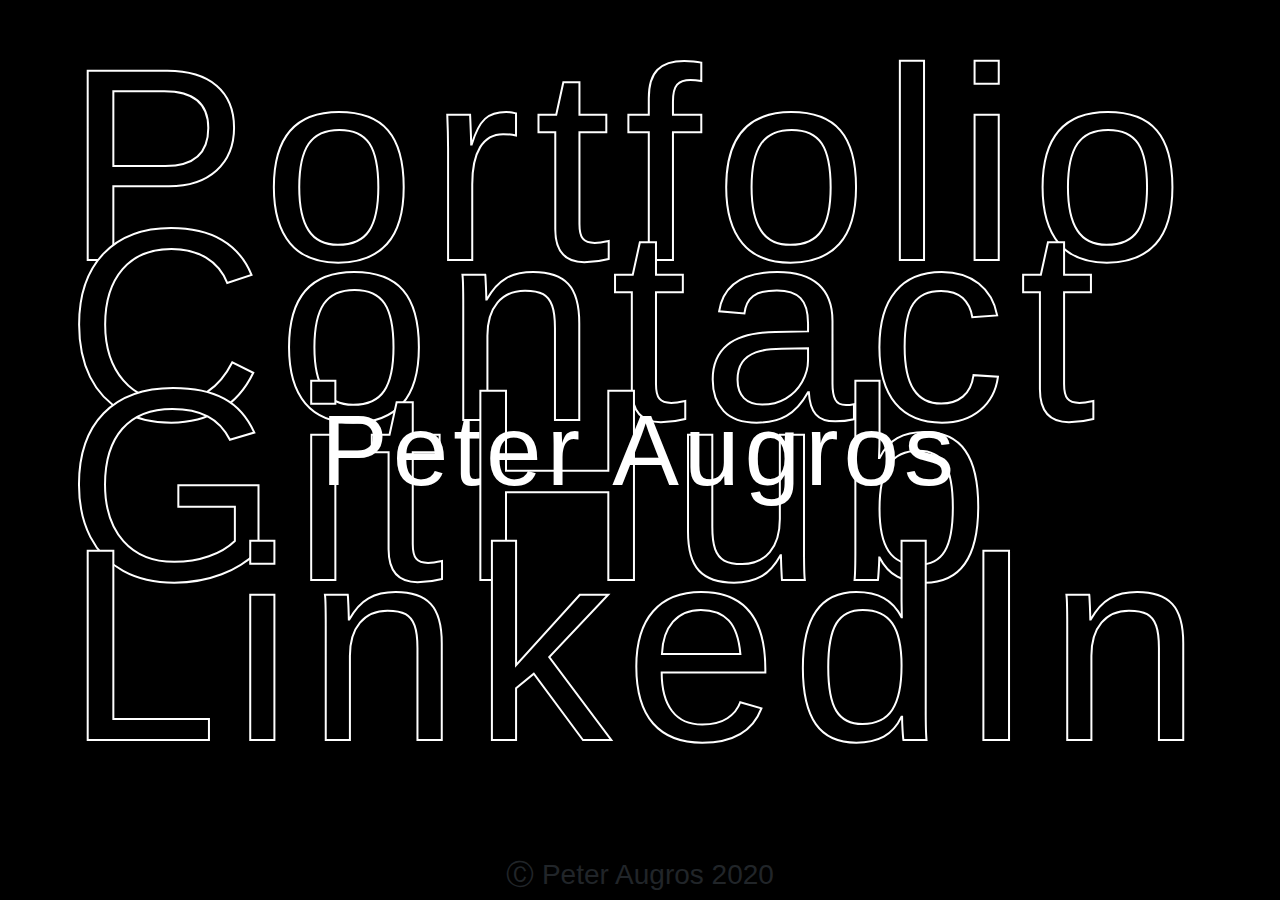
<file: index.html>
<!DOCTYPE html>
<html lang="en">

<head>
  <meta charset="UTF-8">
  <meta name="viewport" content="width=device-width, initial-scale=1.0">
  <meta http-equiv="X-UA-Compatible" content="ie=edge">
  <title>Professional Portfolio</title>

  <!-- jQuery link -->
  <script src="https://ajax.googleapis.com/ajax/libs/jquery/3.4.1/jquery.min.js"></script>
  <!-- js link -->
  <script src="script.js"></script>
  <!-- css link -->
  <link rel="stylesheet" type="text/css" href="style.css">
  <!-- bootstrap link -->
  <link rel="stylesheet" href="https://stackpath.bootstrapcdn.com/bootstrap/4.3.1/css/bootstrap.min.css"
    integrity="sha384-ggOyR0iXCbMQv3Xipma34MD+dH/1fQ784/j6cY/iJTQUOhcWr7x9JvoRxT2MZw1T" crossorigin="anonymous">

</head>

<body id="body">

  <div class="container1">
    <h1 class="peter">Peter Augros</h1>
    <div class="links">
      <a href="portfolio.html">
        <h1 class="portfolio-link">Portfolio<h1>
      </a>
      <a href="contact.html">
        <h1 class="contact-link">Contact<h1>
      </a>
      <a href="https://github.com/peteraugros">
        <h1 class="github-link">GitHub<h1>
      </a>
      <a href="https://www.linkedin.com/in/peter-augros-66269216/">
        <h1 class="linked-link">LinkedIn<h1>
      </a>
    </div>

    <h3 >&#9400 Peter Augros 2020</h3>
  </div>

</body>

</html>
</file>
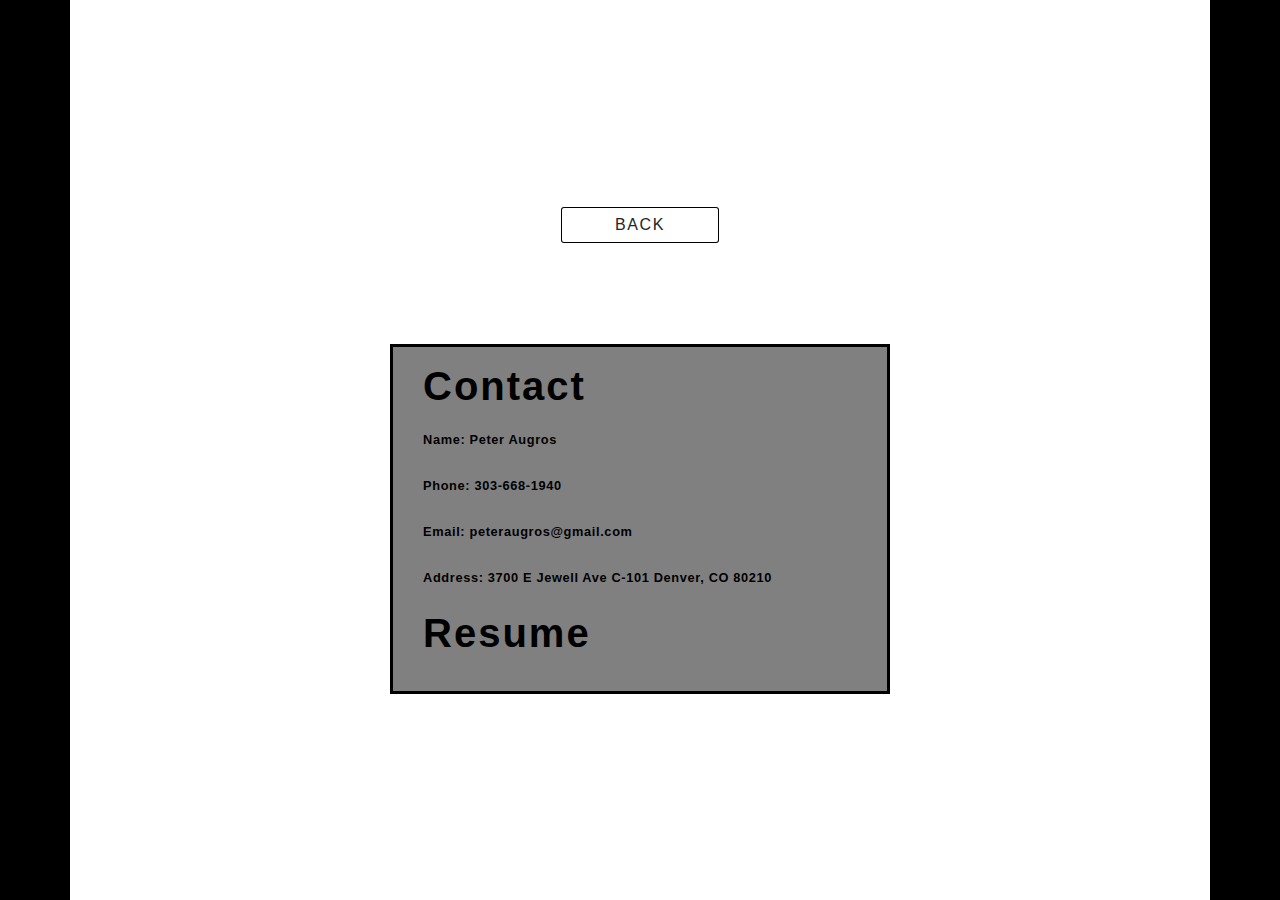
<file: contact.html>
<!DOCTYPE html>
<html lang="en">

<head>
    <meta charset="UTF-8">
    <meta name="viewport" content="width=device-width, initial-scale=1.0">
    <meta http-equiv="X-UA-Compatible" content="ie=edge">
    <title>Professional Portfolio</title>

    <!-- jQuery link -->
    <script src="https://ajax.googleapis.com/ajax/libs/jquery/3.4.1/jquery.min.js"></script>
    <!-- js link -->
    <script src="script.js"></script>
    <!-- css link -->
    <link rel="stylesheet" type="text/css" href="style.css">
    <!-- bootstrap link -->
    <link rel="stylesheet" href="https://stackpath.bootstrapcdn.com/bootstrap/4.3.1/css/bootstrap.min.css"
        integrity="sha384-ggOyR0iXCbMQv3Xipma34MD+dH/1fQ784/j6cY/iJTQUOhcWr7x9JvoRxT2MZw1T" crossorigin="anonymous">

</head>

<body id="body">

    <div class="buttons">
        <div class="container">
            <a href="index.html" class="btn effect01" target="_blank"><span>Back</span></a>
            <div class="contact">
                <h1 class="text">Contact</h1>
                <p class="text">Name: Peter Augros</p>
                <p class="text">Phone: 303-668-1940</p>
                <p class="text">Email: peteraugros@gmail.com</p>
                <p class="text">Address: 3700 E Jewell Ave C-101 Denver, CO 80210</p>
                <a href="pdf.html"><h1 class="text">Resume</h1></a>
                
            </div>
        </div>
    </div>
    
    


</body>

</html>
</file>
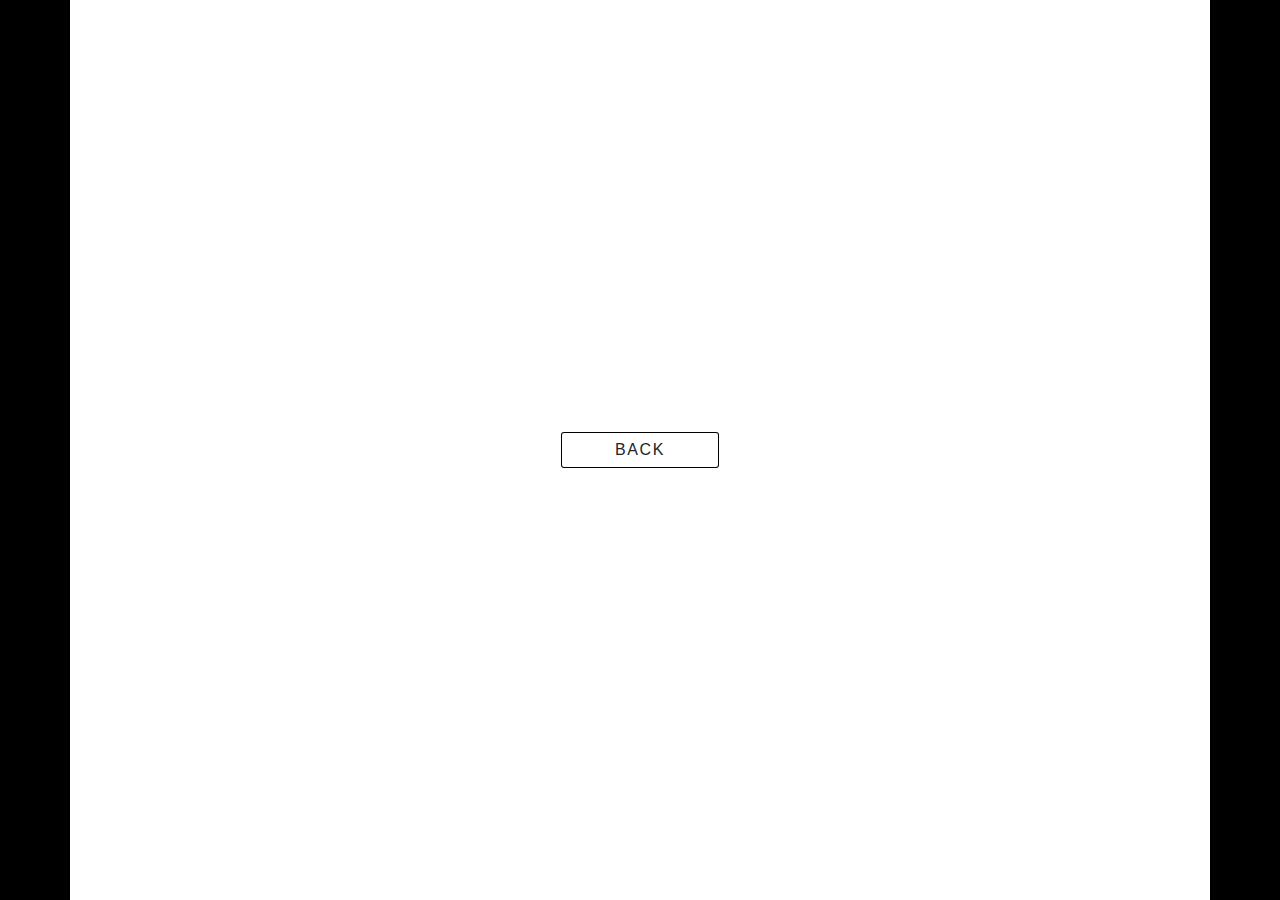
<file: portfilio.html>
<!DOCTYPE html>
<html lang="en">

<head>
    <meta charset="UTF-8">
    <meta name="viewport" content="width=device-width, initial-scale=1.0">
    <meta http-equiv="X-UA-Compatible" content="ie=edge">
    <title>Professional Portfolio</title>

    <!-- jQuery link -->
    <script src="https://ajax.googleapis.com/ajax/libs/jquery/3.4.1/jquery.min.js"></script>
    <!-- js link -->
    <script src="script.js"></script>
    <!-- css link -->
    <link rel="stylesheet" type="text/css" href="style.css">
    <!-- bootstrap link -->
    <link rel="stylesheet" href="https://stackpath.bootstrapcdn.com/bootstrap/4.3.1/css/bootstrap.min.css"
        integrity="sha384-ggOyR0iXCbMQv3Xipma34MD+dH/1fQ784/j6cY/iJTQUOhcWr7x9JvoRxT2MZw1T" crossorigin="anonymous">

</head>

<body id="body">

    <div class="buttons">
        <div class="container">
            <a href="index.html" class="btn effect01" target="_blank"><span>Back</span></a>
        </div>
      </div>
      

</body>

</html>
</file>
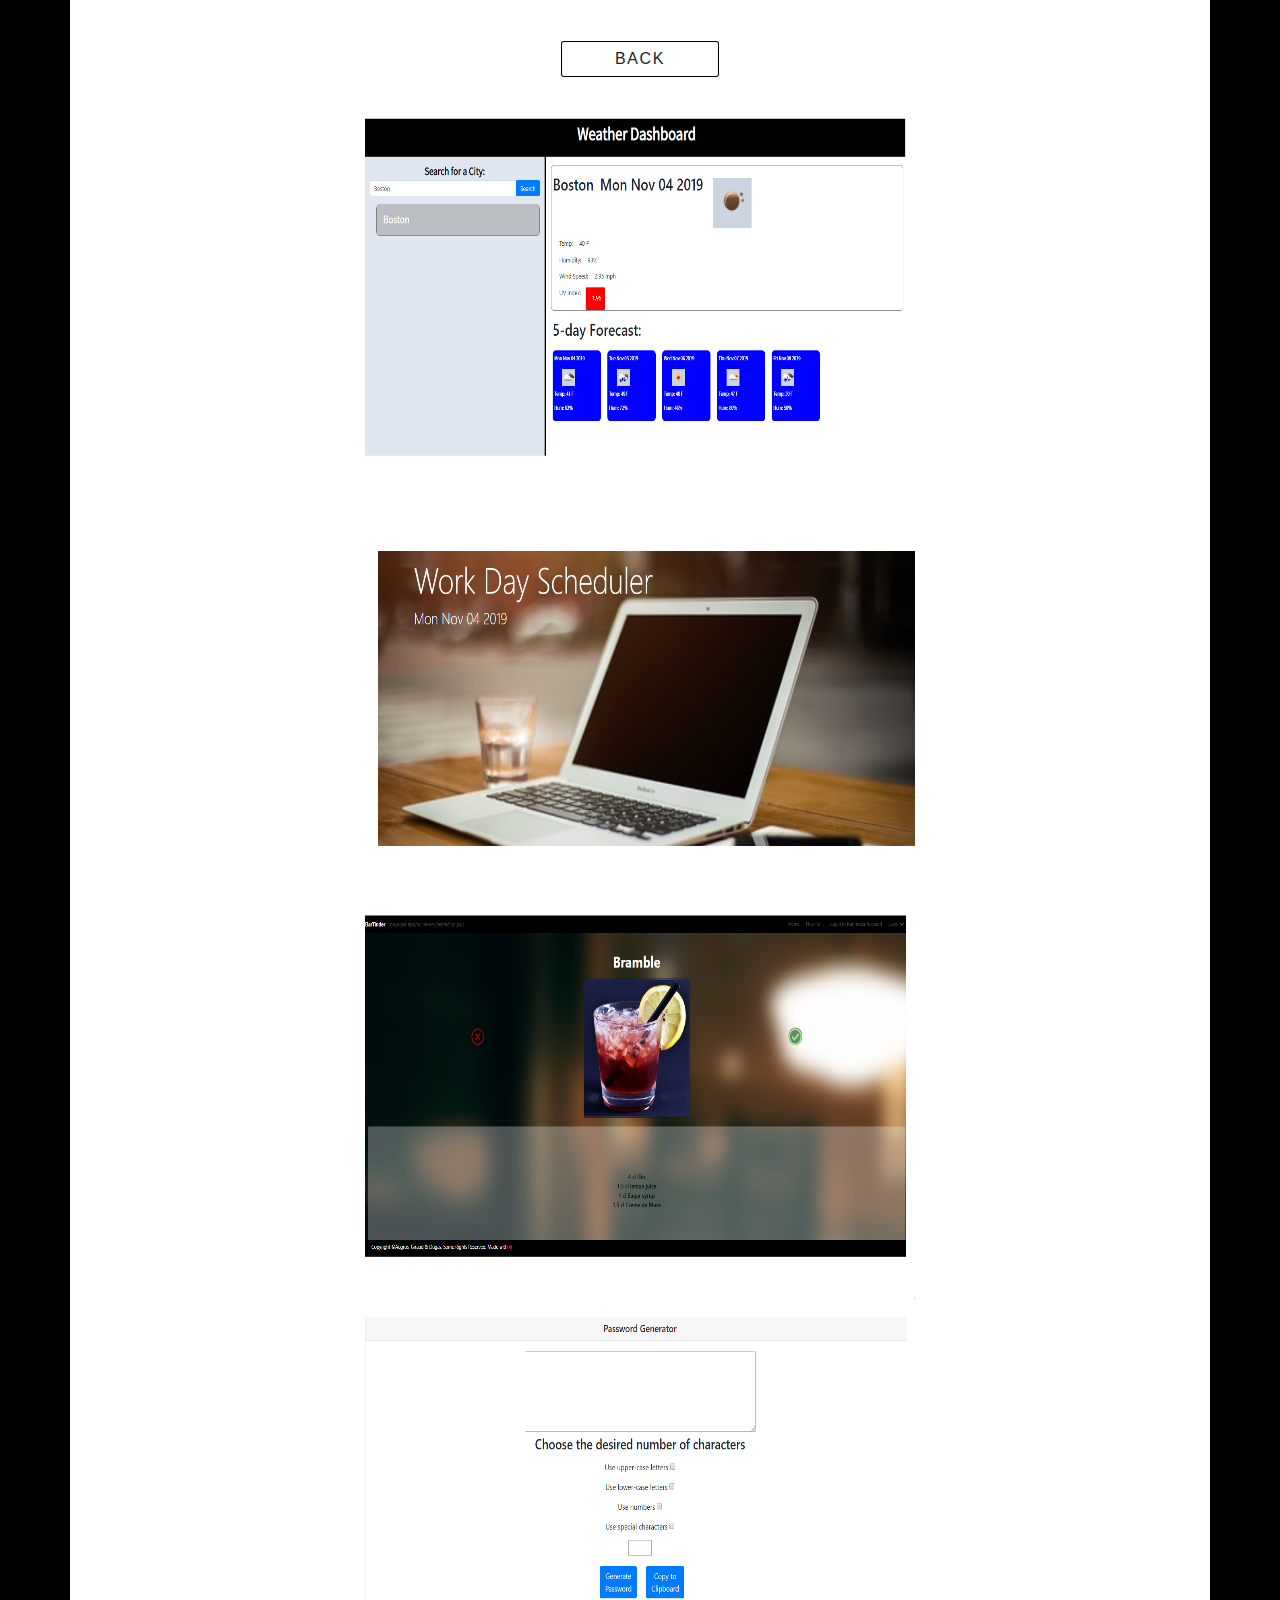
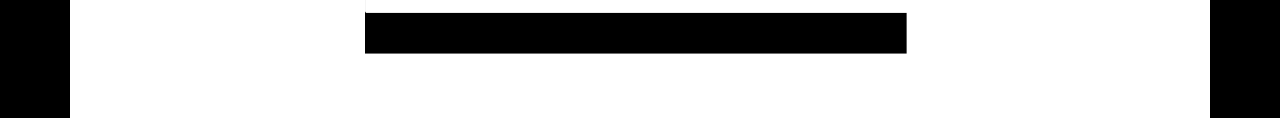
<file: portfolio.html>
<!DOCTYPE html>
<html lang="en">

<head>
    <meta charset="UTF-8">
    <meta name="viewport" content="width=device-width, initial-scale=1.0">
    <meta http-equiv="X-UA-Compatible" content="ie=edge">
    <title>Professional Portfolio</title>

    <!-- jQuery link -->
    <script src="https://ajax.googleapis.com/ajax/libs/jquery/3.4.1/jquery.min.js"></script>
    <!-- js link -->
    <script src="script.js"></script>
    <!-- css link -->
    <link rel="stylesheet" type="text/css" href="style.css">
    <!-- bootstrap link -->
    <link rel="stylesheet" href="https://stackpath.bootstrapcdn.com/bootstrap/4.3.1/css/bootstrap.min.css"
        integrity="sha384-ggOyR0iXCbMQv3Xipma34MD+dH/1fQ784/j6cY/iJTQUOhcWr7x9JvoRxT2MZw1T" crossorigin="anonymous">

</head>

<body id="body">

    <div class="buttons">
        <div class="container">
            <a href="index.html" class="btn effect01" target="_blank"><span>Back</span></a>
            <a href="https://peteraugros.github.io/WeatherApp/"><img src="weather.png" class="img"></a>
            <a href="https://peteraugros.github.io/calendar/"><img src="calendar.png" class="img"></a>
            <a href="https://levgir.github.io/BarTinder/"><img src="barTinder.png" class="img"></a>
            <a href="https://peteraugros.github.io/Password-Generator/"><img src="password.png" class="img"></a>
        </div>
    </div>


</body>

</html>
</file>
<file: style.css>
h1{
  font-weight: bold;
  color: white;
}
.img{
  width: 550px;
  height: 400px;
}
.contact{
 
  border: 3px solid black;
  background-color: gray;
  z-index: 50;
  width: 500px;
  height: 350px;
  margin-top: 100px;
  text-align: center;
  vertical-align: middle;
  line-height: 30px; 
}
.text{
  color: black;
  font-weight: bold;
  margin-left: 30px;
  margin-top: 15px;
}

html {
    box-sizing: border-box;
  }
  *, *:before, *:after {
    box-sizing: inherit;
  }
  #body {
    background-color: black;
    margin: 0;
    animation: pageLoad 3s ease both;
  }
  h1 {
    margin: 0;
  }
  a {
    text-decoration: none;
    color: inherit;
    margin: 0;
    padding: 0;
  }
  .container1 {
    height: 100vh;
    width: auto;
    display: flex;
    justify-content: center;
    align-items: center;
    flex-direction: column;
  }
  
  .peter {
    font-family: 'Work Sans', sans-serif;
    font-size: 100px;
    color: white;
    margin: 0;
    animation: fadeOut 3s ease both;
    position: absolute;
    
  } 
  .links {
    text-align: center;
    height: 98vh;
  }
  .portfolio-link,
  .contact-link,
  .github-link, 
  .linked-link{
    font-family: 'Work Sans', sans-serif;
    font-size: 275px;
    color: black;
    -webkit-text-stroke: 2px white;
    margin: 0;
    height: 160px;
  } 
  .portfolio-link:hover,
  .contact-link:hover,
  .github-link:hover,
  .linked-link:hover {
    color: white;
    cursor: pointer;
  }
  
  .portfolio-link {
    animation: fadeInHome 1s ease both;
    animation-delay: 2.5s;
  }
  .contact-link {
    animation: fadeInWork 1.5s ease both;
    animation-delay: 2.5s;
  }
  .github-link {
    animation: fadeInBlog 1.5s ease both;
    animation-delay: 2.5s;
  }
  .linked-link {
    animation: fadeInContact 1s ease both;
    animation-delay: 2.5s;
  }
  @keyframes pageLoad {
    0% {
      opacity: 0;
    }
    100% {
      opacity: 1;
    }
  }
  @keyframes fadeOut {
    0% { 
      opacity: 1;
    } 
    75% {
      opacity: 1;
    }
    90% {
      transform: scale(1);
    }
  100% {
      transform: scale(0);
      display: none;
  } 
  }
  
  @keyframes fadeInHome {
    0% {
      opacity: 0;
      display: none;
      transform: scale(0)
  } 
    40% {
      opacity: 0;
      transform: translate(0, 200%); 
    }
  100% {
      opacity: 1;
      transform: translate(0, 0);
  }
  }
  
  @keyframes fadeInWork {
    0% {
      opacity: 0;
      display: none;
      transform: scale(0)
  } 
    40% {
      opacity: 0;
      transform: translate(0, 150%); 
    }
  100% {
      opacity: 1;
      transform: translate(0, 0);
  }
  }
  @keyframes fadeInBlog {
    0% {
      opacity: 0;
      display: none; 
      transform: scale(0)
  } 
    40% {
      opacity: 0;
      transform: translate(0, -150%); 
    }
  100% {
      opacity: 1;
      transform: translate(0, 0);
  }
  }
  @keyframes fadeInContact {
    0% {
      opacity: 0;
      display: none;
      transform: scale(0)
  } 
    40% {
      opacity: 0;
      transform: translate(0, -200%); 
    }
  100% {
      opacity: 1;
      transform: translate(0, 0);
  }
  }
  
  
/* ====================================================================== */

* {
  margin: 0;
  padding: 0;
}

html,
body {
  box-sizing: border-box;
  height: 100%;
  width: 100%;
}

body {
  background:black;
  font-family: 'Noto Sans JP', sans-serif;
  font-weight: 400;
}

.buttons {
  display: flex;
  flex-direction: row;
      flex-wrap: wrap;
  justify-content: center;
  text-align: center;
  width: 100%;
  height: 100%;
  margin: 0 auto;
/*   padding: 2em 0em; */
}

.container {
  align-items: center;
  display: flex;
  flex-direction: column;
  justify-content: center;
  text-align: center;
  background-color: #FFF;
  padding:  40px 0px;
  width: 240px;
}

h1 {
  text-align: left;
  color: #444;
  letter-spacing: 0.05em;
  margin: 0 0 0.4em;
  font-size: 1em;
}

p {
  text-align: left;
  color: #444;
  letter-spacing: 0.05em;
  font-size: 0.8em;
  margin: 0 0 2em;
}


.btn {
  letter-spacing: 0.1em;
  cursor: pointer;
  font-size: 14px;
  font-weight: 400;
  line-height: 45px;
  max-width: 160px;
  position: relative;
  text-decoration: none;
  text-transform: uppercase;
  width: 100%;
}
.btn:hover {
  text-decoration: none;
}

/*btn_background*/
.effect01 {
  color: #FFF;
  border: 4px solid #000;
  box-shadow:0px 0px 0px 1px #000 inset;
  background-color: #000;
  overflow: hidden;
  position: relative;
  transition: all 0.3s ease-in-out;
}
.effect01:hover {
  border: 4px solid #666;
  background-color: #FFF;
  box-shadow:0px 0px 0px 4px #EEE inset;
}

/*btn_text*/
.effect01 span {
  transition: all 0.2s ease-out;
  z-index: 2;
}
.effect01:hover span{
  letter-spacing: 0.13em;
  color: #333;
}

/*highlight*/
.effect01:after {
  background: #FFF;
  border: 0px solid #000;
  content: "";
  height: 155px;
  left: -75px;
  opacity: .8;
  position: absolute;
  top: -50px;
  -webkit-transform: rotate(35deg);
          transform: rotate(35deg);
  width: 50px;
  transition: all 1s cubic-bezier(0.075, 0.82, 0.165, 1);/*easeOutCirc*/
  z-index: 1;
}
.effect01:hover:after {
  background: #FFF;
  border: 20px solid #000;
  opacity: 0;
  left: 120%;
  -webkit-transform: rotate(40deg);
          transform: rotate(40deg);
}
</file>
